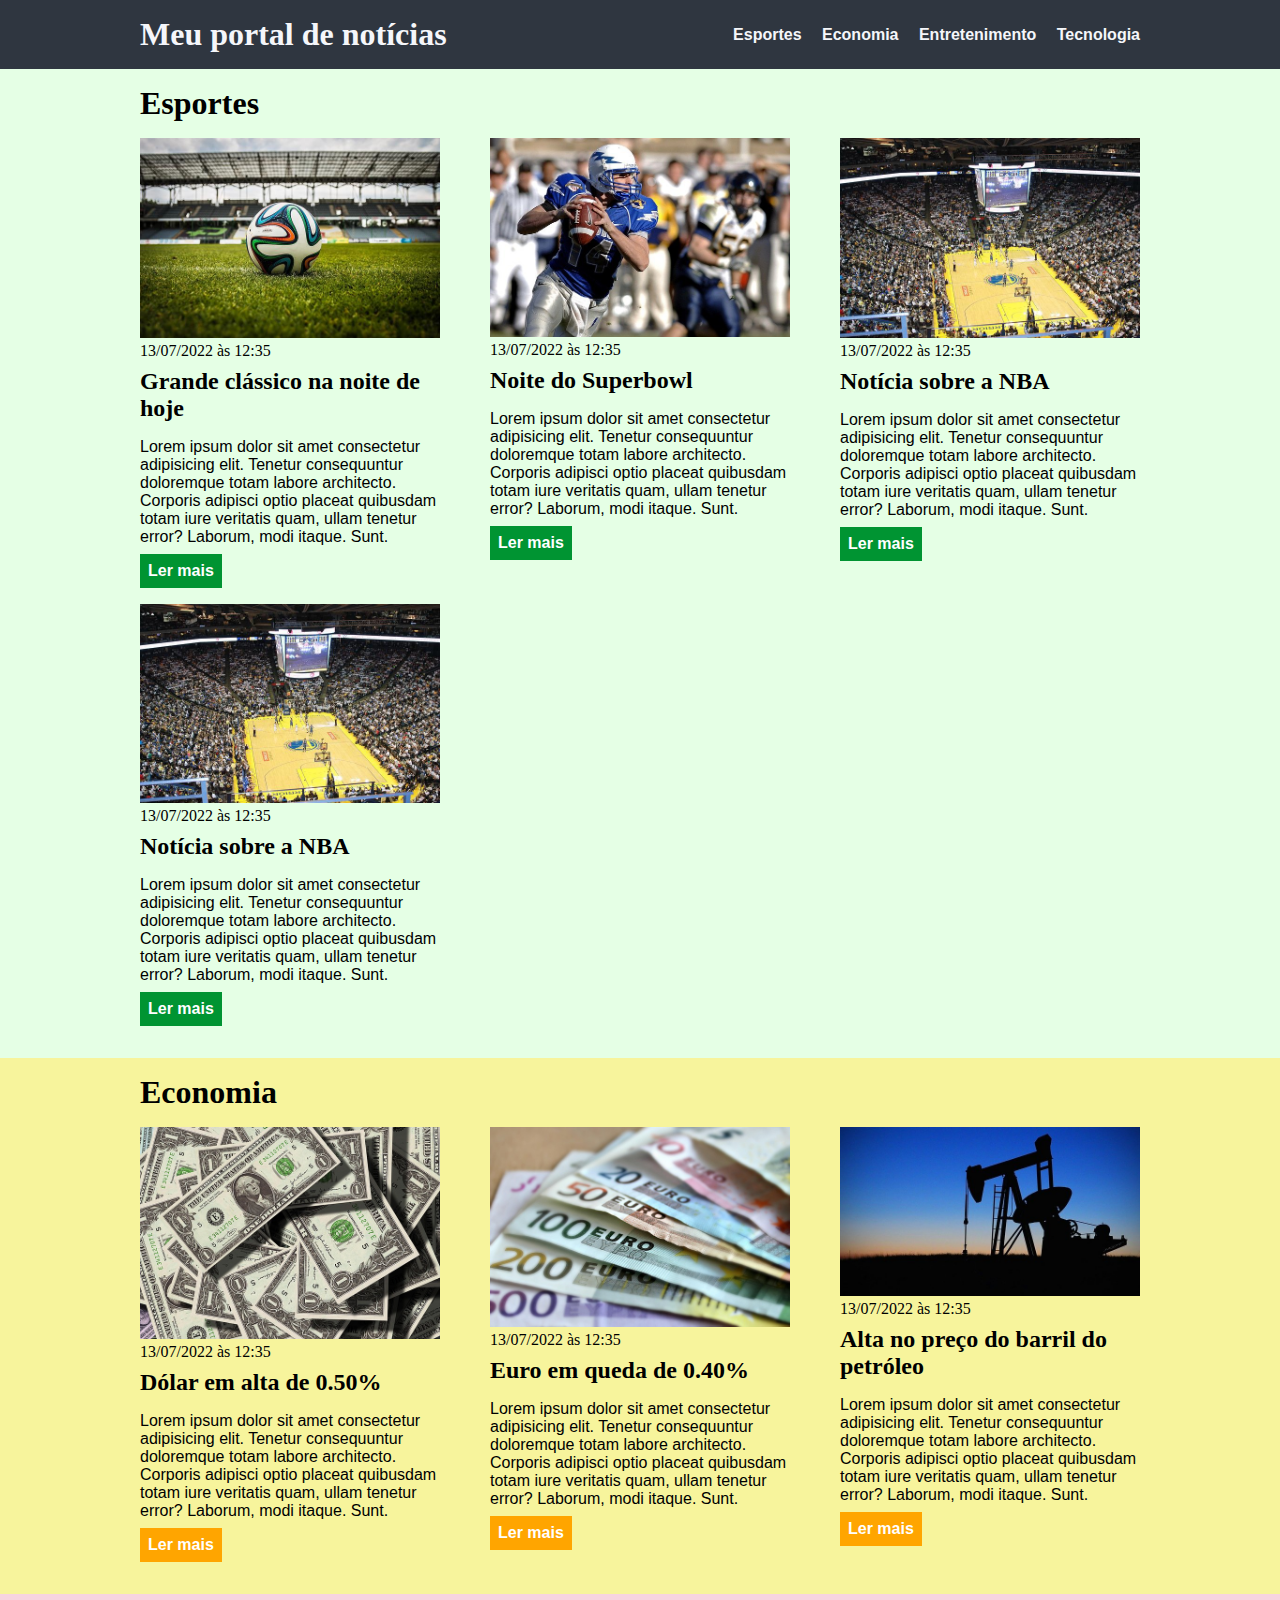
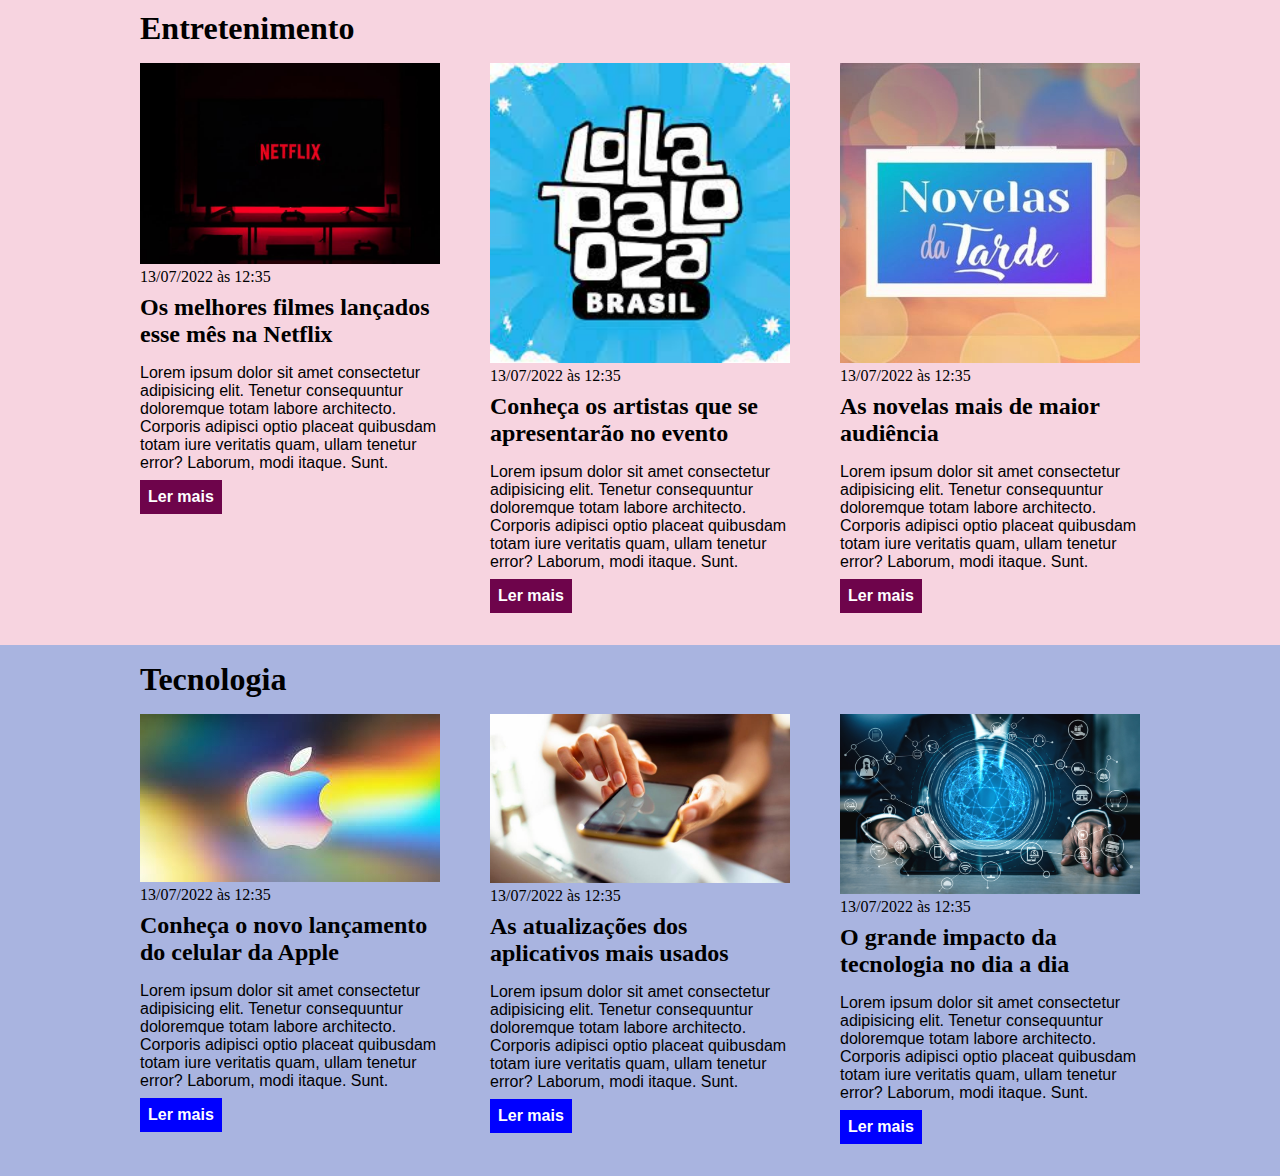
<file: index.html>
<!DOCTYPE html>
<html lang="pt-BR">
<head>
    <meta charset="UTF-8">
    <meta http-equiv="X-UA-Compatible" content="IE=edge">
    <meta name="viewport" content="width=device-width, initial-scale=1.0">
    <title>Meu portal de notícias</title>
    <link rel="stylesheet" href="./main.css" />
</head>
<body>
    <header>
        <div class="container">
            <h1>Meu portal de notícias</h1>
            <nav>
                <ul>
                    <li>
                        <a herf="#esportes" title="Ir para a seção de esportes">Esportes</a>
                    </li>
                    <li>
                        <a href="#economias" title="Ir para a seção de notícias">Economia</a>
                    </li>
                    <li>
                        <a href="#entretenimento" title="Ir para a seção de entretenimento">Entretenimento</a>
                    </li>
                    <li>
                        <a href="#tecnologia" title="Ir para a seção de tecnologia">Tecnologia</a>
                    </li>
                </ul>
            </nav>
        </div>
    </header>
    <section id="esportes">
        <div class="container">
            <h2>Esportes</h2>
            <div class="articles">
                <article>
                    <img src="./futebol.jpg" alt="Bola de futebol no gramado" />
                    <header>
                        <time class="criacao-data">13/07/2022 às 12:35</time>
                    </header>
                    <h3>Grande clássico na noite de hoje</h3>
                    <p>
                        Lorem ipsum dolor sit amet consectetur adipisicing elit. Tenetur consequuntur doloremque totam labore architecto. Corporis adipisci optio placeat quibusdam totam iure veritatis quam, ullam tenetur error? Laborum, modi itaque. Sunt.
                    </p>
                    <a href="#" title="Leia a notícia completa">Ler mais</a>
                </article>
                <article>
                    <img src="./futebol-americano.jpg" alt="Jogador de futebol americano correndo com a bola na mão" />
                    <header>
                        <time>13/07/2022 às 12:35</time>
                    </header>
                    <h3>Noite do Superbowl</h3>
                    <p>
                        Lorem ipsum dolor sit amet consectetur adipisicing elit. Tenetur consequuntur doloremque totam labore architecto. Corporis adipisci optio placeat quibusdam totam iure veritatis quam, ullam tenetur error? Laborum, modi itaque. Sunt.
                    </p>
                    <a href="#" title="Leia a notícia completa">Ler mais</a>
                </article>
                <article>
                    <img src="./basquete.jpg" title="Vista aérea de uma quadra de basquete" />
                    <header>
                        <time>13/07/2022 às 12:35</time>
                    </header>
                    <h3>Notícia sobre a NBA</h3>
                    <p>
                        Lorem ipsum dolor sit amet consectetur adipisicing elit. Tenetur consequuntur doloremque totam labore architecto. Corporis adipisci optio placeat quibusdam totam iure veritatis quam, ullam tenetur error? Laborum, modi itaque. Sunt.
                    </p>
                    <a href="#" title="Leia a notícia completa">Ler mais</a>
                </article>
                <article>
                    <img src="./basquete.jpg" title="Vista aérea de uma quadra de basquete" />
                    <header>
                        <time>13/07/2022 às 12:35</time>
                    </header>
                    <h3>Notícia sobre a NBA</h3>
                    <p>
                        Lorem ipsum dolor sit amet consectetur adipisicing elit. Tenetur consequuntur doloremque totam labore architecto. Corporis adipisci optio placeat quibusdam totam iure veritatis quam, ullam tenetur error? Laborum, modi itaque. Sunt.
                    </p>
                    <a href="#" title="Leia a notícia completa">Ler mais</a>
                </article>
            </div>
        </div>
    </section>
    <section id="economias">
        <div class="container">
            <h2>Economia</h2>
            <div class="articles">
                <article>
                    <img src="./dolares.jpg" alt="Muitos dólares" />
                    <header>
                        <time>13/07/2022 às 12:35</time>
                    </header>
                    <h3>Dólar em alta de 0.50%</h3>
                    <p>
                        Lorem ipsum dolor sit amet consectetur adipisicing elit. Tenetur consequuntur doloremque totam labore architecto. Corporis adipisci optio placeat quibusdam totam iure veritatis quam, ullam tenetur error? Laborum, modi itaque. Sunt.
                    </p>
                    <a href="#" title="Leia a notícia completa">Ler mais</a>
                </article>
                <article>
                    <img src="./euros.jpg" alt="Várias notas de euro" />
                    <header>
                        <time>13/07/2022 às 12:35</time>
                    </header>
                    <h3>Euro em queda de 0.40%</h3>
                    <p>
                        Lorem ipsum dolor sit amet consectetur adipisicing elit. Tenetur consequuntur doloremque totam labore architecto. Corporis adipisci optio placeat quibusdam totam iure veritatis quam, ullam tenetur error? Laborum, modi itaque. Sunt.
                    </p>
                    <a href="#" title="Leia a notícia completa">Ler mais</a>
                </article>
                <article>
                    <img src="./petroleo.jpg" alt="Extração de petróleo" />
                    <header>
                        <time>13/07/2022 às 12:35</time>
                    </header>
                    <h3>Alta no preço do barril do petróleo</h3>
                    <p>
                        Lorem ipsum dolor sit amet consectetur adipisicing elit. Tenetur consequuntur doloremque totam labore architecto. Corporis adipisci optio placeat quibusdam totam iure veritatis quam, ullam tenetur error? Laborum, modi itaque. Sunt.
                    </p>
                    <a href="#" title="Leia a notícia completa">Ler mais</a>
                </article>
            </div>
        </div>
    </section>
    <section id="entretenimento">
        <div class="container">
            <h2>Entretenimento</h2>
            <div class="articles">
                <article>
                    <img src="./netflix.jpg" alt="Logo da Netflix" />
                    <header>
                        <time class="criacao-data">13/07/2022 às 12:35</time>
                    </header>
                    <h3>Os melhores filmes lançados esse mês na Netflix</h3>
                    <p>
                        Lorem ipsum dolor sit amet consectetur adipisicing elit. Tenetur consequuntur doloremque totam labore architecto. Corporis adipisci optio placeat quibusdam totam iure veritatis quam, ullam tenetur error? Laborum, modi itaque. Sunt.
                    </p>
                    <a href="#" title="Leia a notícia completa">Ler mais</a>
                </article>
                <article>
                    <img src="./Lollapalooza.jpg" alt="Logo do evento Lollapalooza" />
                    <header>
                        <time>13/07/2022 às 12:35</time>
                    </header>
                    <h3>Conheça os artistas que se apresentarão no evento</h3>
                    <p>
                        Lorem ipsum dolor sit amet consectetur adipisicing elit. Tenetur consequuntur doloremque totam labore architecto. Corporis adipisci optio placeat quibusdam totam iure veritatis quam, ullam tenetur error? Laborum, modi itaque. Sunt.
                    </p>
                    <a href="#" title="Leia a notícia completa">Ler mais</a>
                </article>
                <article>
                    <img src="./novela.jpg" title="Novela da tarde" />
                    <header>
                        <time>13/07/2022 às 12:35</time>
                    </header>
                    <h3>As novelas mais de maior audiência</h3>
                    <p>
                        Lorem ipsum dolor sit amet consectetur adipisicing elit. Tenetur consequuntur doloremque totam labore architecto. Corporis adipisci optio placeat quibusdam totam iure veritatis quam, ullam tenetur error? Laborum, modi itaque. Sunt.
                    </p>
                    <a href="#" title="Leia a notícia completa">Ler mais</a>
                </article>
            </div>
        </div>
    </section>
    <section id="tecnologia">
        <div class="container">
            <h2>Tecnologia</h2>
            <div class="articles">
                <article>
                    <img src="./apple.jpg" alt="logo da Apple" />
                    <header>
                        <time class="criacao-data">13/07/2022 às 12:35</time>
                    </header>
                    <h3>Conheça o novo lançamento do celular da Apple</h3>
                    <p>
                        Lorem ipsum dolor sit amet consectetur adipisicing elit. Tenetur consequuntur doloremque totam labore architecto. Corporis adipisci optio placeat quibusdam totam iure veritatis quam, ullam tenetur error? Laborum, modi itaque. Sunt.
                    </p>
                    <a href="#" title="Leia a notícia completa">Ler mais</a>
                </article>
                <article>
                    <img src="./celular.jpg" alt="Celular na mão" />
                    <header>
                        <time>13/07/2022 às 12:35</time>
                    </header>
                    <h3>As atualizações dos aplicativos mais usados</h3>
                    <p>
                        Lorem ipsum dolor sit amet consectetur adipisicing elit. Tenetur consequuntur doloremque totam labore architecto. Corporis adipisci optio placeat quibusdam totam iure veritatis quam, ullam tenetur error? Laborum, modi itaque. Sunt.
                    </p>
                    <a href="#" title="Leia a notícia completa">Ler mais</a>
                </article>
                <article>
                    <img src="./tecnologia.jpg" title="Homem mexendo com o tablet" />
                    <header>
                        <time>13/07/2022 às 12:35</time>
                    </header>
                    <h3>O grande impacto da tecnologia no dia a dia</h3>
                    <p>
                        Lorem ipsum dolor sit amet consectetur adipisicing elit. Tenetur consequuntur doloremque totam labore architecto. Corporis adipisci optio placeat quibusdam totam iure veritatis quam, ullam tenetur error? Laborum, modi itaque. Sunt.
                    </p>
                    <a href="#" title="Leia a notícia completa">Ler mais</a>
                </article>
            </div>
        </div>
    </section>
</body>
</html>
</file>
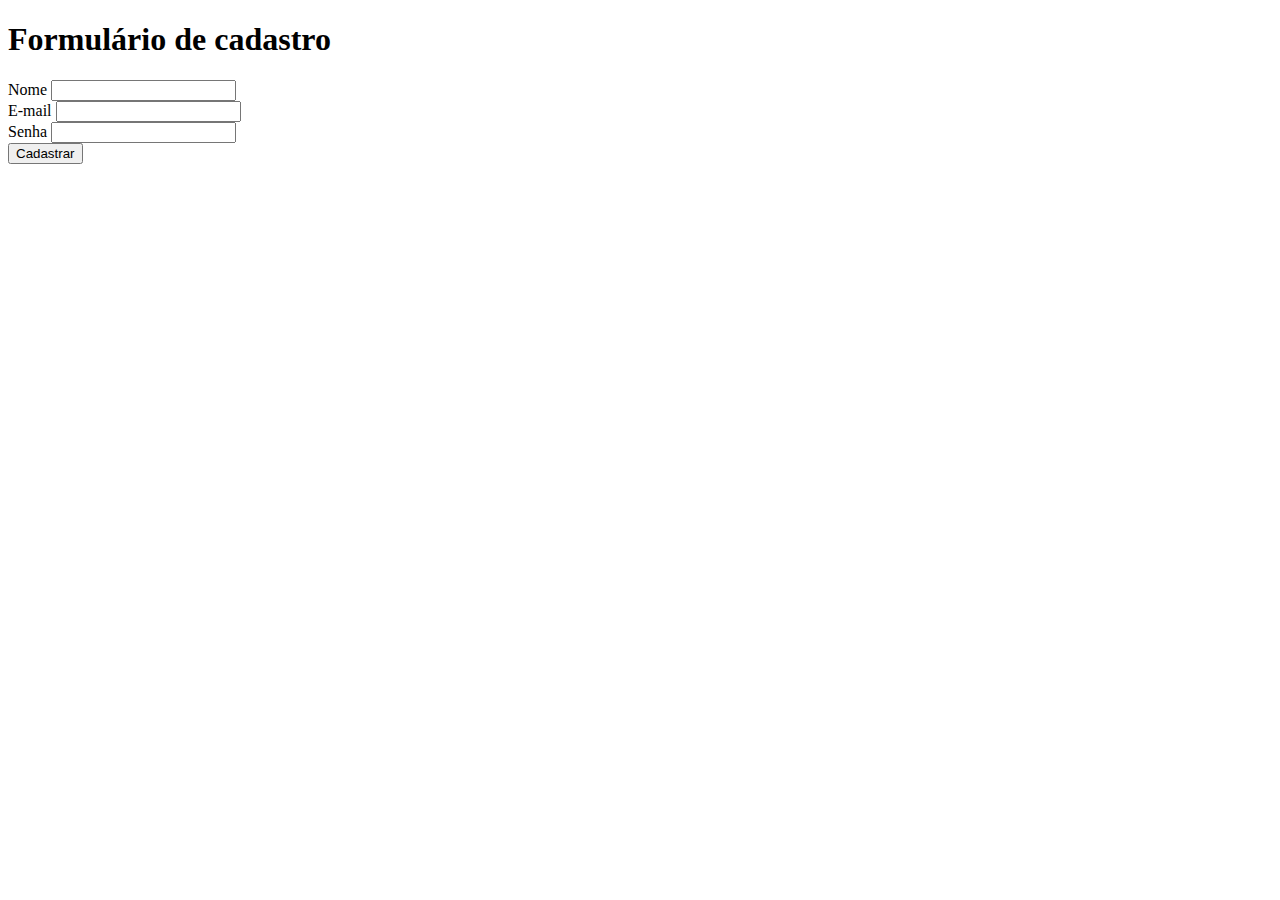
<file: HTML_EXERCICIOS_2.html>
<!DOCTYPE html>
<!-- saved from url=(0034)http://127.0.0.1:5500/index_2.html -->
<html lang="pt-br"><head><meta http-equiv="Content-Type" content="text/html; charset=UTF-8">
    
    <meta http-equiv="X-UA-Compatible" content="IE=edge">
    <meta name="viewport" content="width=device-width, initial-scale=1.0">
    <title>Formulário-de-cadastro_exercício</title>
</head>
<body>
    <h1>Formulário de cadastro</h1>
    <form>
        <label for="nome">Nome</label>
        <input id="nome" type="text">
        <br>
        <label for="email">E-mail</label>
        <input id="email" type="email">
        <br>
        <label for="senha">Senha</label>
        <input id="senha" type="password">
        <br>
        <button type="submit">
            Cadastrar
        </button>
    </form>
<!-- Code injected by live-server -->
<script>
	// <![CDATA[  <-- For SVG support
	if ('WebSocket' in window) {
		(function () {
			function refreshCSS() {
				var sheets = [].slice.call(document.getElementsByTagName("link"));
				var head = document.getElementsByTagName("head")[0];
				for (var i = 0; i < sheets.length; ++i) {
					var elem = sheets[i];
					var parent = elem.parentElement || head;
					parent.removeChild(elem);
					var rel = elem.rel;
					if (elem.href && typeof rel != "string" || rel.length == 0 || rel.toLowerCase() == "stylesheet") {
						var url = elem.href.replace(/(&|\?)_cacheOverride=\d+/, '');
						elem.href = url + (url.indexOf('?') >= 0 ? '&' : '?') + '_cacheOverride=' + (new Date().valueOf());
					}
					parent.appendChild(elem);
				}
			}
			var protocol = window.location.protocol === 'http:' ? 'ws://' : 'wss://';
			var address = protocol + window.location.host + window.location.pathname + '/ws';
			var socket = new WebSocket(address);
			socket.onmessage = function (msg) {
				if (msg.data == 'reload') window.location.reload();
				else if (msg.data == 'refreshcss') refreshCSS();
			};
			if (sessionStorage && !sessionStorage.getItem('IsThisFirstTime_Log_From_LiveServer')) {
				console.log('Live reload enabled.');
				sessionStorage.setItem('IsThisFirstTime_Log_From_LiveServer', true);
			}
		})();
	}
	else {
		console.error('Upgrade your browser. This Browser is NOT supported WebSocket for Live-Reloading.');
	}
	// ]]>
</script>

</body></html>
</file>
<file: main.css>
* {
    box-sizing: border-box;
    margin: 0;
    padding: 0;
    }

body > header {
    background-color: #2f3640;
    padding: 16px 0;
    color: #f5f6fa;
}

header .container {
    display: flex;
    align-items: center;
    justify-content: space-between;
}

header li {
    display: inline;
    font-family: Arial, Helvetica, sans-serif;
    font-weight: bold;
    margin-left: 16px;
}

header li a {
    color: #f5f6fa;
    text-decoration: none;

}

.container {
    width: 1000px;
    margin: 0 auto 0 auto;
}

.articles{
    display:flex;
    flex-wrap:wrap;
    justify-content: space-between;
}

.articles article img{
   /* height: 180px*/
   width: 100%;
}

.articles article{
    width: 30%;
}

section {
    padding: 16px; 0;
}

section h2,article {
    margin-bottom: 16px; 
}

.articles article h3{
    margin-top: 8px;
    margin-bottom: 16px;
}

.articles article a {
    background-color: blue;
    color: white;
    padding: 8px;
    display: inline-block;
    text-decoration: none;
    font-weight: bold;
    margin-top: 8px;
}

.articles article a:hover{
    text-decoration: underline;
}

.articles article p,
.articles article a {
    font-family: Arial, Helvetica, sans-serif;
}

.articles article h3 {
    font-size: 24px;
}

section h2 {
    font-size: 32px;
}

#esportes {
    background-color: rgba(0, 255, 0, 0.1);
}

#esportes .articles article a {
    background-color: #009432;
    color:white
}

#economias {
    background-color: #f7f49c;
}

#economias .articles article a {
    background-color: orange;
}

#entretenimento {
    background-color: rgb(247, 212, 224);
}

#entretenimento .articles article a {
    background-color: #6e044b;
    color:white
}

#tecnologia {
    background-color: #a9b4e0;
}

#tecnologia .articles article a {
    background-color: blue;
    color:white
}
</file>
